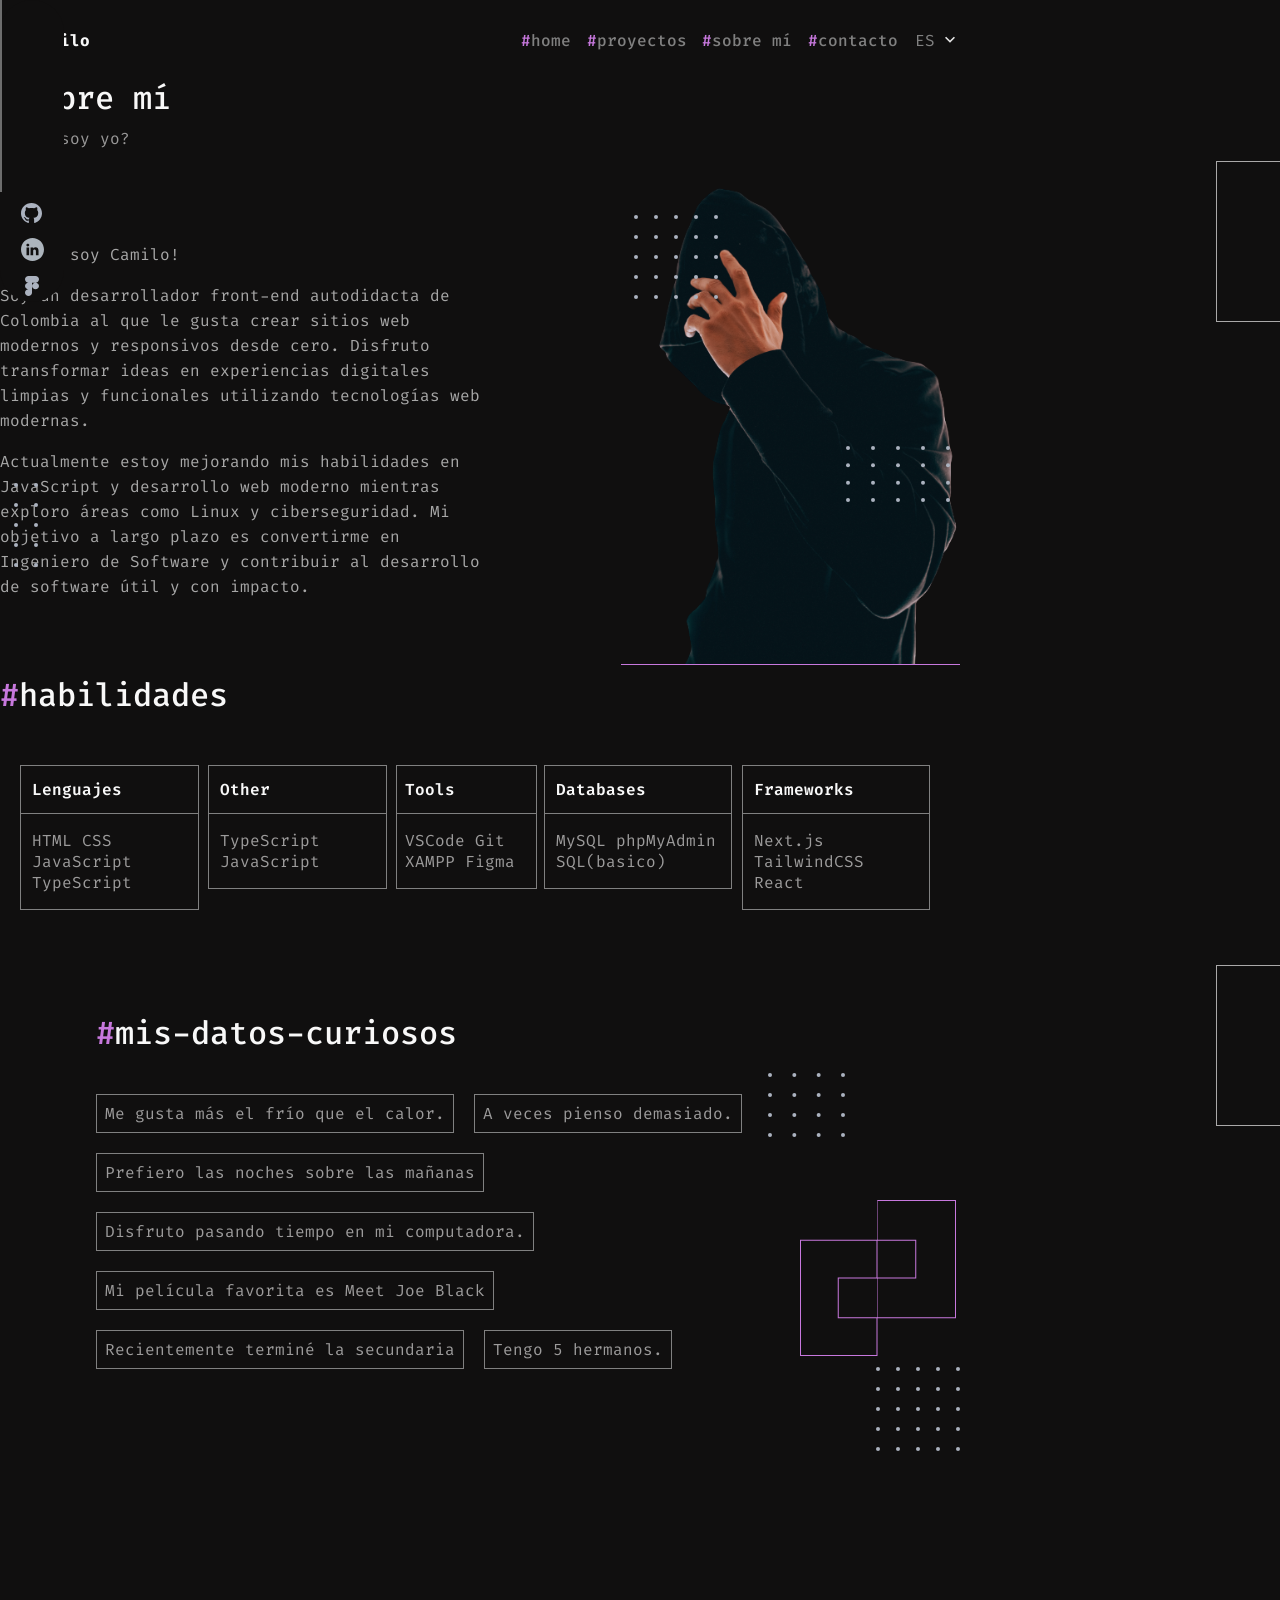
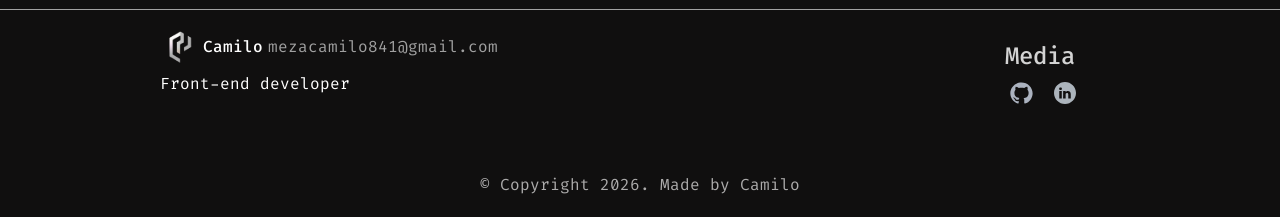
<file: pages/AboutMe.html>
<!DOCTYPE html>
<html lang="es">

<head>
    <meta charset="UTF-8">
    <meta name="viewport" content="width=device-width, initial-scale=1.0">
    <link rel="shortcut icon" href="../img/Icon_camilo.svg" type="image/x-icon">
    <link rel="stylesheet" href="../css/style-proyectos.css">
    <script src="../script.js" defer></script>
    <title>Portafolio</title>
</head>

<body>
    <header>
        <section id="HeaderContent">
            <div id="LogoContainer">
                <span id="LogoIcon">
                    <img src="../img/Icon_camilo.svg" alt="Logo" width="30" height="30" loading="lazy">
                </span>
                <span id="LogoText">Camilo</span>
            </div>
            <nav id="NavContainer">
                <ul>
                    <li><a href="../index.html#Home"><span>#</span><span data-i18n="nav_home">home</span></a></li>
                    <li><a href="../index.html#Works"><span>#</span><span data-i18n="nav_projects">proyectos</span></a>
                    </li>
                    <li><a href="../index.html#AboutMe"><span>#</span><span data-i18n="nav_about">sobre-mi</span></a>
                    </li>
                    <li><a href="../index.html#Contactos"><span>#</span><span
                                data-i18n="nav_contact">contacto</span></a></li>
                </ul>
            </nav>
            <div class="IdiomaSelector">
                <p class="IdiomaLabel">ES</p>
                <div class="IconIdioma">
                    <svg xmlns="http://www.w3.org/2000/svg" height="24px" viewBox="0 -960 960 960" width="24px"
                        fill="#e3e3e3">
                        <path d="M480-344 240-584l56-56 184 184 184-184 56 56-240 240Z" />
                    </svg>
                </div>
                <div class="SelectorIdioma">
                    <button onclick="cargarIdioma('es')">ES</button>
                    <button onclick="cargarIdioma('en')">EN</button>
                </div>
            </div>
            <div id="Burger-btn-container">
                <button id="Burger-btn-container">
                    <svg class="icon-burger" width="24" height="24" viewBox="0 0 24 24" fill="none"
                        xmlns="http://www.w3.org/2000/svg">
                        <rect y="5" width="24" height="2" fill="#D9D9D9" />
                        <rect x="9" y="12" width="15" height="2" fill="#D9D9D9" />
                    </svg>

                    <svg class="icon-close" width="24" height="24" viewBox="0 0 24 24" fill="none"
                        xmlns="http://www.w3.org/2000/svg">
                        <rect width="1" height="1" transform="matrix(1 0 0 -1 11 12)" fill="#D9D9D9" />
                        <rect x="3" y="19.9706" width="24" height="2" transform="rotate(-45 3 19.9706)"
                            fill="#D9D9D9" />
                        <rect x="4" y="3" width="24" height="2" transform="rotate(45 4 3)" fill="#D9D9D9" />
                    </svg>
                </button>
            </div>
        </section>
        
    </header>
    <div class="Media-Container">
        <div class="Linea"></div>
        <div class="Media-item">
            <a href="https://github.com/CamiloM-bit" target="_blank">
                <img src="../img/Media/Github.svg" alt="GitHub">
            </a>
            <a href="#" target="_blank">
                <img src="../img/Media/Linkedin.svg" alt="Linkedin">
            </a>
            <a href="#" target="_blank">
                <img src="../img/Media/Figma.svg" alt="Figma">
            </a>
        </div>
    </div>
    <main>
        <section class="Container-section" id="Works">
            <div class="Works-container">
                <div class="header-section header-works sections">
                    <h2><span>/</span><span data-i18n="about_title">about-me</span></h2>
                    <p data-i18n="AboutMe-subtitle"></p>
                </div>
                <div class="AboutMe-Container">
                    <div class="AboutMeText">
                        <p data-i18n="about_greeting">Hola, soy Camilo!</p>

                        <p data-i18n="about_paragraph_1"></p>

                        <p data-i18n="about_paragraph_2"></p>

                        <p data-i18n="about_paragraph_3"></p>

                        <p data-i18n="about_paragraph_4"></p>
                    </div>
                    <div class="AboutMeHero">
                        <figure>
                            <img src="../img/Hero/Docs.svg" alt="" class="Frame1">
                            <img src="../img/HeroAbout/Personv1.svg" alt="" class="Personv1">
                            <img src="../img/HeroAbout/DocsAbouts.svg" alt="" class="Frame2">
                        </figure>
                    </div>
                </div>
                <div class="header-section sections">
                    <h2 style="font-size: 32px;"><span>#</span><span data-i18n="Skill_title">skills</span></h2>
                </div>
                <div class="Skills-container">
                    <div class="skills-items">
                        <div class="table-column column-1 sections">
                            <div class="table-item">
                                <h3>Lenguajes</h3>
                                <p>HTML CSS JavaScript TypeScript</p>
                            </div>
                        </div>
                        <div class="table-column column-2 sections">

                            <div class="table-item">
                                <h3>Other</h3>
                                <p>TypeScript JavaScript</p>
                            </div>
                        </div>
                        <div class="table-column column-3 sections">
                            <div class="table-item">
                                <h3>Tools</h3>
                                <p>VSCode Git XAMPP Figma</p>
                            </div>

                        </div>
                        <div class="table-column column-4 sections">
                            <div class="table-item">
                                <h3>Databases</h3>
                                <p>MySQL phpMyAdmin SQL(basico)</p>
                            </div>
                        </div>
                        <div class="table-column column-5 sections">
                            <div class="table-item">
                                <h3>Frameworks</h3>
                                <p>Next.js TailwindCSS React</p>
                            </div>
                        </div>

                    </div>

                </div>

                <div class="fun-container">
                    
                    <div class="fun-items">
                        <div class="header-section sections" style="width: 100%; margin-top: 5%;">
                            <h2 style="font-size: 32px;"><span>#</span><span data-i18n="fun_facts_title">my-fun-facts</span></h2>
                        </div>
                        <div class="table-item sections">
                            <p data-i18n="fun_fact_1">I like the cold better than the heat.</p>
                        </div>
                        <div class="table-item sections">
                            <p data-i18n="fun_fact_2">I think too much sometimes.</p>
                        </div>
                        <div class="table-item sections">
                            <p data-i18n="fun_fact_3">I prefer nights over mornings</p>
                        </div>
                        <div class="table-item sections">
                            <p data-i18n="fun_fact_4">I enjoy spending time on my computer.</p>
                        </div>
                        <div class="table-item sections">
                            <p data-i18n="fun_fact_5">My favorite movie is <span>Meet Joe Black</span></p>
                        </div>
                        <div class="table-item sections">
                            <p data-i18n="fun_fact_6">I recently finished high school</p>
                        </div>
                        <div class="table-item sections">
                            <p data-i18n="fun_fact_7">I have 5 siblings.</p>
                        </div>
                    </div>
                    <div class="vectores-fun sections">
                        <div class="vectores-item">
                            <img src="/img/others/Docs-4x4.svg" alt="">
                            <img src="/img/Hero/Logo.svg" alt="">
                            <img src="/img/Hero/Docs.svg" alt="">

                        </div>
                    </div>
                </div>



            </div>
            <div class="VectorDocs" style=" position: absolute; width: 20%; top: 30%;">
                <svg width="38" height="84" viewBox="0 0 38 84" fill="none" xmlns="http://www.w3.org/2000/svg">
                    <circle cx="16" cy="2" r="2" fill="#ABB2BF" />
                    <circle cx="36" cy="2" r="2" fill="#ABB2BF" />
                    <circle cx="16" cy="22" r="2" fill="#ABB2BF" />
                    <circle cx="36" cy="22" r="2" fill="#ABB2BF" />
                    <circle cx="16" cy="42" r="2" fill="#ABB2BF" />
                    <circle cx="36" cy="42" r="2" fill="#ABB2BF" />
                    <circle cx="16" cy="62" r="2" fill="#ABB2BF" />
                    <circle cx="36" cy="62" r="2" fill="#ABB2BF" />
                    <circle cx="16" cy="82" r="2" fill="#ABB2BF" />
                    <circle cx="36" cy="82" r="2" fill="#ABB2BF" />
                </svg>
            </div>
            <div class="Vector-Retangulo" style="top: 10%; right: -15%;"></div>
            <div class="Vector-Retangulo" style="top: 60%; right: -15%;"></div>
        </section>


    </main>
    <footer class="Footer">
        <div class="FooterContainer">
            <div class="Footer-info">
                <div class="Container-info">
                    <div class="Footer-logo">
                        <figure>
                            <img src="../img/Icon_camilo.svg" alt="Logo">
                        </figure>
                        <p>Camilo</p>
                    </div>
                    <div class="Footer-email">
                        <p>mezacamilo841@gmail.com</p>
                    </div>
                </div>
                <p class="cargo-item">Front-end developer</p>
            </div>
            <div class="Footer-media">
                <div class="Header-media">
                    <p>Media</p>
                </div>
                <div class="media-items">
                    <figure>
                        <a href="https://github.com/CamiloM-bit/camilo-meza-portfolio" target="_blank">
                            <img src="../img/Media/Github.svg" alt="GitHub" class="media-item media1">
                        </a>
                        <a href="#" target="_blank">
                            <img src="../img/Media/Linkedin.svg" alt="Linkedin" class="media-item media2">
                        </a>
                    </figure>
                </div>
            </div>
        </div>
        <div class="Footer-Copyright">
            <p> © Copyright 2026. Made by Camilo</p>
        </div>
    </footer>
    <div class="Accesibilidad-container">
        <button class="btn-dark-light" disabled style="display: none;">
            <span class="dark-light-icon"></span>
        </button>
    </div>

</body>

</html>
</file>
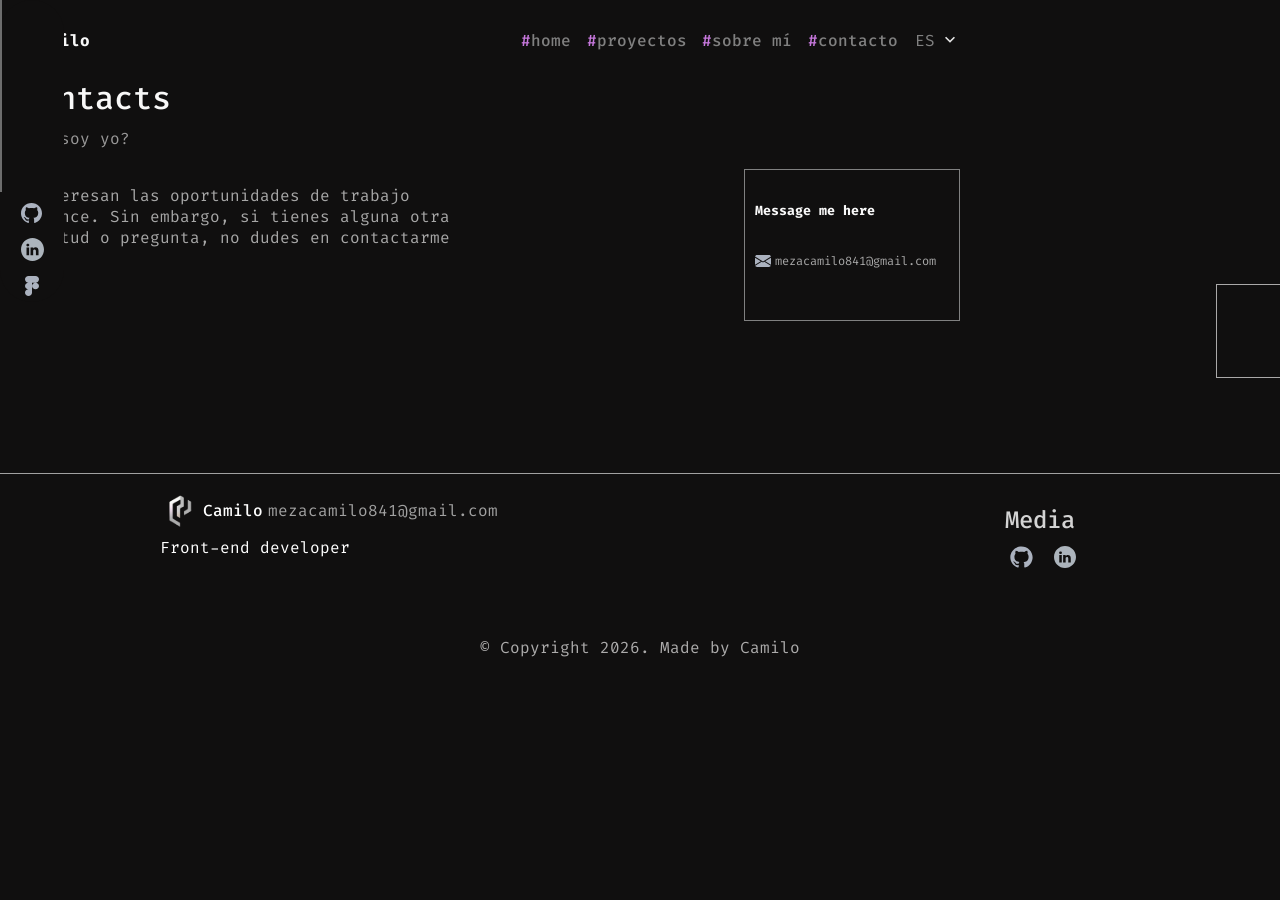
<file: pages/Contacts.html>
<!DOCTYPE html>
<html lang="es">

<head>
    <meta charset="UTF-8">
    <meta name="viewport" content="width=device-width, initial-scale=1.0">
    <link rel="shortcut icon" href="../img/Icon_camilo.svg" type="image/x-icon">
    <link rel="stylesheet" href="../css/style-proyectos.css">
    <script src="../script.js" defer></script>
    <title>Portafolio</title>
</head>

<body>
    <header>
        <section id="HeaderContent">
            <div id="LogoContainer">
                <span id="LogoIcon">
                    <img src="../img/Icon_camilo.svg" alt="Logo" width="30" height="30" loading="lazy">
                </span>
                <span id="LogoText">Camilo</span>
            </div>
            <nav id="NavContainer">
                <ul>
                    <li><a href="../index.html#Home"><span>#</span><span data-i18n="nav_home">home</span></a></li>
                    <li><a href="../index.html#Works"><span>#</span><span data-i18n="nav_projects">proyectos</span></a>
                    </li>
                    <li><a href="../index.html#AboutMe"><span>#</span><span data-i18n="nav_about">sobre-mi</span></a>
                    </li>
                    <li><a href="../index.html#Contactos"><span>#</span><span
                                data-i18n="nav_contact">contacto</span></a></li>
                </ul>
            </nav>
            <div class="IdiomaSelector">
                <p class="IdiomaLabel">ES</p>
                <div class="IconIdioma">
                    <svg xmlns="http://www.w3.org/2000/svg" height="24px" viewBox="0 -960 960 960" width="24px"
                        fill="#e3e3e3">
                        <path d="M480-344 240-584l56-56 184 184 184-184 56 56-240 240Z" />
                    </svg>
                </div>
                <div class="SelectorIdioma">
                    <button onclick="cargarIdioma('es')">ES</button>
                    <button onclick="cargarIdioma('en')">EN</button>
                </div>
            </div>
            <div id="Burger-btn-container">
                <button id="Burger-btn-container">
                    <svg class="icon-burger" width="24" height="24" viewBox="0 0 24 24" fill="none"
                        xmlns="http://www.w3.org/2000/svg">
                        <rect y="5" width="24" height="2" fill="#D9D9D9" />
                        <rect x="9" y="12" width="15" height="2" fill="#D9D9D9" />
                    </svg>

                    <svg class="icon-close" width="24" height="24" viewBox="0 0 24 24" fill="none"
                        xmlns="http://www.w3.org/2000/svg">
                        <rect width="1" height="1" transform="matrix(1 0 0 -1 11 12)" fill="#D9D9D9" />
                        <rect x="3" y="19.9706" width="24" height="2" transform="rotate(-45 3 19.9706)"
                            fill="#D9D9D9" />
                        <rect x="4" y="3" width="24" height="2" transform="rotate(45 4 3)" fill="#D9D9D9" />
                    </svg>
                </button>
            </div>
        </section>
    </header>
    <div class="Media-Container">
        <div class="Linea"></div>
        <div class="Media-item">
            <a href="https://github.com/CamiloM-bit" target="_blank">
                <img src="../img/Media/Github.svg" alt="GitHub">
            </a>
            <a href="#" target="_blank">
                <img src="../img/Media/Linkedin.svg" alt="Linkedin">
            </a>
            <a href="#" target="_blank">
                <img src="../img/Media/Figma.svg" alt="Figma">
            </a>
        </div>
    </div>
    <main>
        <section class="Container-section sections" id="Works">
            <div class="Works-container">
                <div class="header-section header-works sections" style="margin-bottom:0%;">
                    <h2><span>/</span><span>contacts</span></h2>
                    <p data-i18n="AboutMe-subtitle"></p>
                </div>
                 <div class="Contacts-container">
                    <p data-i18n="contact-text">I’m interested in freelance opportunities. However, if you have other
                        request or question, don’t
                        hesitate to contact me</p>
                    <div class="Contacts sections">
                        <h5>Message me here</h5>
                        
                        <div class="Contact-2">
                            <div class="icon">
                                <img src="../img/Contacts/Email.svg" alt="">
                            </div>
                            <p style="font-size: 12px;">mezacamilo841@gmail.com</p>
                        </div>
                    </div>
                </div>
                <div class="header-section sections" style="display:none;">
                    <h2 style="font-size: 32px;"><span>#</span><span>all-media</span></h2>
                </div>
            </div>
            <div class="VectorDocs" style=" position: absolute; width: 20%; top: 30%;">
                <svg width="38" height="84" viewBox="0 0 38 84" fill="none" xmlns="http://www.w3.org/2000/svg">
                    <circle cx="16" cy="2" r="2" fill="#ABB2BF" />
                    <circle cx="36" cy="2" r="2" fill="#ABB2BF" />
                    <circle cx="16" cy="22" r="2" fill="#ABB2BF" />
                    <circle cx="36" cy="22" r="2" fill="#ABB2B" />
                    <circle cx="16" cy="42" r="2" fill="#ABB2BF" />
                    <circle cx="36" cy="42" r="2" fill="#ABB2BF" />
                    <circle cx="16" cy="62" r="2" fill="#ABB2BF" />
                    <circle cx="36" cy="62" r="2" fill="#ABB2BF" />
                    <circle cx="16" cy="82" r="2" fill="#ABB2BF" />
                    <circle cx="36" cy="82" r="2" fill="#ABB2BF" />
                </svg>
            </div>
           
            <div class="Vector-Retangulo" style="top: 60%; height: 20%; right: -15%;"></div>
        </section>


    </main>
    <footer class="Footer">
        <div class="FooterContainer">
            <div class="Footer-info">
                <div class="Container-info">
                    <div class="Footer-logo">
                        <figure>
                            <img src="../img/Icon_camilo.svg" alt="Logo">
                        </figure>
                        <p>Camilo</p>
                    </div>
                    <div class="Footer-email">
                        <p>mezacamilo841@gmail.com</p>
                    </div>
                </div>
                <p class="cargo-item">Front-end developer</p>
            </div>
            <div class="Footer-media">
                <div class="Header-media">
                    <p>Media</p>
                </div>
                <div class="media-items">
                    <figure>
                        <a href="https://github.com/CamiloM-bit/camilo-meza-portfolio" target="_blank">
                            <img src="../img/Media/Github.svg" alt="GitHub" class="media-item media1">
                        </a>
                        <a href="#" target="_blank">
                            <img src="../img/Media/Linkedin.svg" alt="Linkedin" class="media-item media2">
                        </a>
                    </figure>
                </div>
            </div>
        </div>
        <div class="Footer-Copyright">
            <p> © Copyright 2026. Made by Camilo</p>
        </div>
    </footer>
    <div class="Accesibilidad-container">
        <button class="btn-dark-light" disabled style="display: none;">
            <span class="dark-light-icon"></span>
        </button>
    </div>

</body>

</html>
</file>
<file: css/style-proyectos.css>
@font-face {
  font-family: FiraCode;
  src: url(../fonts/Fira_Code/FiraCode-VariableFont_wght.ttf) format("truetype");
}

@font-face {
  font-family: FiraCodeRegular;
  src: url(../fonts/Fira_Code/static/FiraCode-Regular.ttf) format("truetype");
}

@font-face {
  font-family: FireCodeBold;
  src: url(../fonts/Fira_Code/static/FiraCode-Bold.ttf) format("truetype");
}

@font-face {
  font-family: FireCodeMedium;
  src: url(../fonts/Fira_Code/static/FiraCode-Medium.ttf) format("truetype");
}

@font-face {
  font-family: FireCodeSemiBold;
  src: url(../fonts/Fira_Code/static/FiraCode-SemiBold.ttf) format("truetype");
}
html {
  scroll-padding-top: 6rem;
}

body {
  margin: 0;
  padding: 0;
  font-family: FiraCode, monospace;
  transition: 0.5s all;
  background-color: #100f0f;
  color: #f8f8f8;
  overscroll-behavior-y: none;
}

::-webkit-scrollbar {
  width: 0;
}

* {
  transition: 1s all;
  box-sizing: border-box;
  user-select: none;
}

img {
  user-select: none;
  pointer-events: none;
}



header {
  position: fixed;
  background-color: #100f0f;
  height: auto;
  width: 75%;
  justify-self: center;
  z-index: 9;
}

#HeaderContent {
  height: 5rem;
  width: 100%;
  display: flex;
  flex-direction: row;
  align-items: center;
  position: relative;
}

#LogoContainer {
  display: flex;
  align-items: center;
  flex: 1;
  /* border:1px solid red ; */
}

#LogoText {
  font-family: FireCodeBold;
}

#NavContainer {
  width: 45%;
  /* border: 1px solid red; */
  display: flex;
}

#NavContainer ul {
  display: flex;
  list-style: none;
  width: 100%;
  justify-content: space-around;
}

#NavContainer ul li {
  cursor: pointer;
}

#NavContainer a {
  font-family: FireCodeMedium;
  font-size: 16px;
  text-decoration: none;
  color: grey;
}

#NavContainer a:hover {
  color: white;
}

#NavContainer span:nth-last-child(2) {
  color: #c778dd;
}

.IdiomaSelector {
  margin-left: 1%;
  color: grey;
  display: flex;
  flex-direction: row;
  /* border: 1px solid blue; */
  position: relative;
}


.IconIdioma {
  width: 20px;
  display: flex;
  align-self: center;
  align-items: center;
  justify-items: center;
  margin-left: 5px;
  height: 20px;
  transition: 0.5s all;
  /* border: 1px solid red; */
}

.IdiomaSelector:hover > .IconIdioma {
  rotate: 180deg;
}

.IdiomaSelector:hover .SelectorIdioma {
  /* animation: Despliegue 0.5s forwards; */
  opacity: 1;
  width: auto;
  height: auto;
  transition: 2s all;
  border: 1px solid white;
}

.SelectorIdioma {
  position: absolute;
  top: 100%;
  right: 0;
  background-color: #100f0f;
  display: flex;
  flex-direction: column;
  height: 0px;
  width: 0px;
  opacity: 0;
  align-items: center;
  overflow: hidden;
  transition: 2s all;
}

.SelectorIdioma a {
  padding: 10px;
  color: grey;
  text-decoration: none;
}

.SelectorIdioma a:hover {
  color: white;
}

@keyframes Despliegue {
  from {
    height: 0;
    width: 0;
  }

  to {
    opacity: 1;
    width: auto;
    height: auto;
  }
}

@keyframes Girar {
  from {
    rotate: 0deg;
    color: grey;
  }

  to {
    rotate: 180deg;
    color: white;
  }
}

.Accesibilidad-container {
  position: fixed;
  right: 2%;
  bottom: 10%;
  width: 45px;
  height: 45px;
  border-radius: 100%;
}

.btn-dark-light {
  width: 100%;
  height: 100%;
  border-radius: 50%;
  background-color: #f7f0f0;
  /* border: 1px solid red; */
  cursor: not-allowed;
  border: none;
}

.dark-light-icon::before {
  position: absolute;
  height: 100%;
  left: 0;
  top: 0;
  content: "🌙";
  justify-content: center;
  align-content: center;
  border-radius: 100%;
  border: 1px solid grey;
  /* background-color: rgb(255, 255, 255); */
  width: 100%;
}

.dark-light-icon.dark::before {
  position: absolute;
  height: 100%;
  left: 0;
  top: 0;
  content: "☀️";
  justify-content: center;
  align-content: center;
  border-radius: 100%;
  /* border: 1px solid rgb(255, 255, 255); */
  background-color: rgb(31, 31, 31);
  width: 100%;
}

.Media-Container {
  position: fixed;
  display: block;
  justify-items: center;
  top: 0;
  left: 0%;
  width: 5%;
  height: auto;
  z-index: 9;
  /* border: 1px solid red; */
  background-color: #100f0f;
  border-radius: 50px;
}

.Media-Container .Linea {
  height: 12rem;
  width: 1.5px;
  background-color: #6d6d6d;
}

.Media-item {
  display: flex;
  gap: 9px;
  flex-direction: column;
  justify-content: center;
  margin-top: 5px;
  /* border: 1px solid red; */
}

.Media-item a {
  display: flex;
  justify-content: center;
}

main {
  overflow: hidden;
}

.Container-section {
  position: relative;
  height: auto;
}

.Works-container {
  display: flex;
  flex-direction: column;
  position: relative;
  justify-self: center;
  padding-top: 6%;
  /*  border: 1px solid blue; */
  width: 75%;
  height: auto;
}

.header-section {
  height: 5%;
  display: flex;
  flex-direction: column;
  padding-bottom: 2%;
  /* border: 1px solid orange; */
}

.header-section h2 {
  flex: 1;
  font-family: FireCodeMedium;
  font-weight: 300;
  margin-right: 2%;
  font-size: 32px;
  margin: 0;
  margin-bottom: 1%;
}
.header-section p {
  /* border:1px solid red; */
  margin: 0;
  font-size: 16px;
  color: #999898;
}

.header-section span:nth-last-child(2) {
  color: #c778dd;
}
.header-works {
  margin-bottom: 6%;
}

.header-section a {
  text-wrap: nowrap;
  justify-self: right;
  margin-left: 5%;
  width: auto;
  font-size: 16;
  font-family: FireCodeMedium;
  color: white;
  text-decoration: none;
}

.separador {
  background-color: #c778dd94;
  height: 2px;
  width: 100%;
}

#Works-items {
  flex: 1;
  display: flex;
  gap: 10px;
  flex-direction: row;
  /* border: 1px solid orange; */
  height: max-content;
}

.Work-item {
  flex: 1;
  display: flex;
  flex-direction: column;
  border: 1px solid #a8a8a8;
  /* background-color: blue; */
  width: 20%;
}

.Work-item figure {
  border-bottom: 1px solid #a8a8a8;
  margin: 0;
  height: 13rem;
  /* background-color: rgb(163, 163, 163); */
}

.Work-item figure > img {
  border: 1px solid red;
  width: 100%;
  height: 100%;
}

.item-1 {
  height: 25rem;
}

.item-2 {
  height: 28rem;
}

.item-3 {
  height: 25rem;
}

.lenguaje-items {
  flex: 1;
  border-bottom: 1px solid #a8a8a8;
  height: auto;
}

.Action {
  flex: 1;
  display: flex;
  gap: 10px;
  flex-direction: column;
  padding: 10px 10px 10px 10px;
  border: 1px solid red;
  height: auto;
}

.Action h2 {
  font-family: FireCodeMedium;
  font-weight: lighter;
}

.Action a {
  border: 1px solid #c778dd;
  color: white;
  text-decoration: none;
  padding: 7px 20px;
  transition: 0.5s all;
}

.Action p {
  color: gray;
}

.Action a:hover {
  background-color: #c778dd9a;
}

.sections {
  opacity: 0;
  transform: translateY(40px);
  transition: all 0.8s ease;
}

.sections.visible {
  opacity: 1;
  transform: translateY(0);
}

.Vector-Retangulo {
  border: 1px solid #aaa9a9;
  position: absolute;
  right: -14%;
  top: 10%;
  width: 20%;
  height: 10%;
  transition: all 1s ease;
}

.AboutMe-Container {
  display: flex;
  height: 28rem;
  /* border: 1px solid rgb(0, 47, 255); */
}

.AboutMeText {
  /* border: 1px solid red; */
  flex: 1;
}

.AboutMeText p {
  font-family: FiraCodeRegular;
  font-size: 16px;
  line-height: 25px;
  font-weight: lighter;
  color: #a7a7a7;
}

.AboutMeHero {
  position: relative;
  /* border: 1px solid green; */
  flex: 1;
}

.AboutMeHero img {
  position: absolute;
}

.Personv1 {
  /* border: 1px solid blue; */
  right: 0;
  bottom: 2%;
  border-bottom: 1px solid #c778dd;
}

.Frame1 {
  left: 32%;
  top: -2.5%;
  height: 84px;
  width: 84px;
  z-index: 2;
  animation: Frame1-Animation 7s infinite;
}

.Frame2 {
  right: 2%;
  top: 49%;
  animation: Frame2-Animation 7s infinite;
}

.VectorAboutMe {
  height: 155px;
  width: 155px;
  border: 1px solid grey;
  position: absolute;
  top: 27%;
  left: -10%;
  transition: all 1s ease;
}

.VectorAboutMe.DespliegueRightv2 {
  left: -5.5%;
}

@keyframes Frame1-Animation {
  0% {
    top: -2.5%;
  }

  50% {
    top: 70%;
  }
}

@keyframes Frame2-Animation {
  0% {
    top: 49%;
  }

  50% {
    top: -2.5%;
  }
}

.AboutMeHero:hover .Frame1 {
  animation-play-state: paused;
}

.AboutMeHero:hover .Frame2 {
  animation-play-state: paused;
}

.skills-items {
  width: 100%;
  /* background-color: blue; */
  /* border: 1px solid red; */
  display: grid;
  margin-left: 5%;
  grid-template-columns: auto auto auto auto auto;
  margin: 20px 20px 20px 20px;
}

.table-column {
  display: flex;
  flex-direction: column;
  /* border: 1px solid blue; */
  gap: 10px;
  width: 95%;
}

.table-item {
  border: 1px solid;
  border-color: gray;
  transition: 0.5s all;
}

.table-item:hover {
  transform: scale(1.1);
}

.table-item h3 {
  padding-left: 6%;
  padding-right: 6%;
  display: flex;
  height: 3rem;
  margin: 0;
  align-items: center;
  border-bottom: 1px solid gray;
  font-family: FireCodeSemiBold;
  font-weight: lighter;
  font-size: 16px;
}

.table-item p {
  padding-left: 6%;
  padding-right: 6%;
  font-size: 16px;
  font-family: FiraCodeRegular;
  color: #9c9b9b;
}

.Skills-container {
  /* border: 1px solid blue; */
  display: flex;
  flex-direction: row;
  height: auto;
}

.Vector-Retangulo.DespliegueLeft {
  right: -10%;
}

.VectorDocs {
  left: -10%;
  transition: all 1s ease;
}

.VectorDocs.DespliegueRight {
  left: 0%;
}

.fun-container {
  position: relative;
  /* border: 1px solid rgb(17, 0, 255); */
  margin-top: 5%;
  display: flex;
  flex-direction: column;
  justify-items: center;
  width: 100%;
  overflow: auto;
  padding-bottom: 25%;
}

.fun-items {
  justify-self: flex-start;
  /* border:1px solid green; */
  overflow: visible;
  display: flex;
  flex-direction: row;
  flex-wrap: wrap;
  gap: 20px;
  width: 70%;
  position: relative;
  left: 10%;
  right: 15%;
}

.fun-items .table-item {
  width: fit-content;
  flex-shrink: 0;
  display: block;
  padding-left: 2%;
  padding-right: 2%;
  /* border-color: red; */
  margin: 0;
  overflow: visible;
  padding: 8px 8px 8px 8px;
}

.fun-items .table-item p {
  margin: 0;
  padding-left: 0;
  white-space: nowrap;
}
.fun-items .table-item span {
    color:white;
}
.vectores-fun {
  /* border:1px solid red; */
  width: 20%;
  height: 60%;
  top: 15%;
  right: 0;
  position: absolute;
}
.vectores-item {
  height: 100%;
  width: 100%;
  position: relative;
}
.vectores-item img {
  position: absolute;
  /* border:1px solid red; */
}
.vectores-item img:nth-last-child(1) {
  bottom: 0;
  right: 0;
  z-index: 3;
  animation: vectores-fun-bottom 6s infinite ease-in-out;
}
.vectores-item img:nth-last-child(2) {
  bottom: 25%;
  z-index: 2;
  right: 2%;
}
.vectores-item img:nth-last-child(3) {
  top: 0;
  z-index:1;
  animation: vectores-fun-top 6s infinite ease-in-out;
}

/* Footer */
.Footer {
  display: flex;
  flex-direction: column;
  align-items: center;
  justify-content: center;
  background-color: #100f0f;
  color: rgba(255, 255, 255, 0.8);
  font-family: FiraCodeRegular;
  border-top: 1px solid #a1a1a1;
  padding-top: 10px;
  height: 13rem;
}

.FooterContainer {
  flex: 1;
  display: flex;
  justify-content: space-between;
  /* border: 1px solid red; */
  position: relative;
  width: 75%;
}

.Container-info {
  display: flex;
  justify-content: space-between;
  /* border: 1px solid blue; */
  width: 35%;
}

.cargo-item {
  /* border: 1px springgreen solid; */
  width: 20%;
  margin: 0;
}

.Footer-logo figure {
  height: 100%;
  display: flex;
  align-items: center;
  /* border: 1px solid red; */
  margin: 0;
  margin-right: 3px;
}

.Footer-logo img {
  width: 40px;
  height: 40px;
}

.Footer-logo {
  display: flex;
  font-family: FireCodeMedium;
  margin-right: 5px;
}

.FooterContainer .Footer-info {
  width: 40%;
}

.Footer-email p {
  color: rgb(160, 160, 160);
}

.Footer-media {
  position: absolute;
  right: 0;
  display: flex;
  flex-direction: column;
  /* border: 1px rgb(94, 255, 0) solid; */
  width: 12%;
  top: 15%;
  font-family: FireCodeMedium;
  font-size: 24px;
}

.Header-media {
  height: auto;
  display: flex;
  align-items: center;
  color: rgb(211, 211, 211);
  font-weight: 100;
  /* border: 1px solid blueviolet; */
}

.Header-media p {
  margin: 0;
}

.media-items figure {
  /* border: 1px solid red; */
  display: flex;
  margin: 0;
  gap: 15px;
}

.media-items {
  /*  border: 1px solid red; */
  display: flex;
  flex-direction: row;
}

/* .media-items img {
    border: 1px solid red;
} */
.media1 {
  width: 34px;
  height: 100%;
}

.media2 {
  width: 22px;
  height: 100%;
}

.Footer-Copyright {
  height: 30%;
  width: 75%;
  /* border: yellow 1px solid ; */
}

.Footer-Copyright p {
  color: rgb(172, 171, 171);
  font-size: 16px;
  text-align: center;
}

.Footer-info {
  flex: 1;
  color: white;
  font-family: FiraCodeRegular;
  font-size: 16px;
  /* border: 1px solid blue; */
}

.Contacts p {
  display: flex;
  height: 100%;
  width: 100%;
  padding-left: 2%;
  font-size: 12px;
  flex: 1;
}

.Contacts:hover p {
  color: white;
}

@keyframes vectores-fun-top {
  0% {
    top: 0;
  }
  50% {
    top: 80%;
  }
}@keyframes vectores-fun-bottom {
  0% {
    bottom: 0;
  }
  50% {
    bottom: 80%;
  }
}

.Contacts-container {
    /* border: 1px solid red; */
    height: 19rem;
    display: flex;
    position: relative;
}

.Contacts-container p {
    flex: 1;
    color: #a7a7a7;
    padding-right: 30%;
    font-size: 16px;
    font-family: FiraCodeRegular;
    /* border: 1px springgreen solid; */
}

.Contacts {
    padding: 10px 10px 10px 10px;
    display: flex;
    flex-direction: column;
    align-items: flex-start;
    border: 1px solid gray;
    width: 22.5%;
    height: 50%;
    overflow: hidden;
}

.Contacts .Contact-1 {
    display: flex;
    flex: 1;
    /* border: 1px solid red; */
}

.Contacts .Contact-2 {
    display: flex;
    /*  border: 1px solid red; */
}

.icon {
    width: 40px;
    height: 100%;
    display: flex;
    align-items: center;
    /* border: 1px blue solid; */
}

.icon img {
    width: 16px;
    height: 16px;
}
#Burger-btn-container {
  display: none;
}

/* Dispositivos pequeños (teléfonos en vertical) */
@media screen and (max-width: 480px) {
  header {
    padding-left: 5%;
    padding-right: 5%;
    width: 100%;
  }

  #NavContainer {
    display: block;
    position: fixed;
    z-index: 999;
    width: 100%;
    height: 90dvh;
    right: -100%;
    bottom: 0%;
    background-color: #100f0f;
  }

  #NavContainer ul {
    list-style: none;
    gap: 60px;
    justify-content: left;
    display: flex;
    flex-direction: column;
    height: 99dvh;
  }
  #NavContainer ul li {
    cursor: pointer;
  }
  #NavContainer a {
    font-family: FireCodeMedium;
    font-size: 38px;
    text-decoration: none;
    color: grey;
  }
  #NavContainer a:hover {
    color: white;
  }
  #NavContainer_mv span:nth-last-child(2) {
    color: #c778dd;
  }
  #temp-li-idioma {
    font-size: 20px;
    /* border:1px solid blue; */
    width: 15%;
  }
  #temp-li-media {
    display: flex;
    align-items: center;
    /* border:1px solid violet; */
    height: 10%;
    width: 85%;
  }

  .Media-Container {
    display: block;
    z-index: 9;
    background-color: #100f0f;
    border-radius: 50px;
  }

  #temp-li-media .Media-Container {
    position: static;
    width: 100%;
    background: transparent;
    display: flex;
    justify-content: center;
    height: 100%;
    border-radius: 0px;
    /* border:1px solid pink;    */
  }

  #temp-li-media .Linea {
    display: none;
  }

  #temp-li-media .Media-item {
    flex-direction: row;
    margin: 0;
    /* border:1px solid red; */
    gap: 50px;
    width: 100%;
    height: 100%;
  }
  .Media-item a:nth-last-child(1) > img {
    width: 60px;
  }
  .Media-item a:nth-last-child(2) > img {
    width: 48px;
  }
  .Media-item a:nth-last-child(3) > img {
    width: 70px;
  }
  #Burger-btn-container {
    display: block;
    /* border:1px solid red; */
}

#Burger-btn-container button {
    background: none;
    border: none;
    cursor: pointer;
    padding: 0;
    display: flex;
    align-items: center;
    justify-content: center;
    -webkit-tap-highlight-color: transparent;
    outline: none;
}

/* --- LÓGICA PARA INTERCAMBIAR ICONOS --- */

/* 1. Estado CERRADO: Se muestra la hamburguesa con animación de "regreso" */
#Burger-btn-container button .icon-burger {
    display: block;
    animation: girar 0.5s reverse ease-in-out;
}

/* 2. Estado ABIERTO: Se oculta la hamburguesa */
#Burger-btn-container.burger-active .icon-burger {
    display: none;
}

/* 3. Estado CERRADO (Oculto): La X no se ve */
#Burger-btn-container button .icon-close {
    display: none;
}

/* 4. Estado ABIERTO: Se muestra la X con animación de giro hacia adelante */
#Burger-btn-container.burger-active .icon-close {
    display: block;
    animation: girar 0.5s forwards ease-in-out;
}

/* --- LÓGICA DE MOVIMIENTO DEL NAV --- */
#NavContainer.burger-active {
    right: 0%;
}

/* --- ANIMACIÓN ÚNICA --- */
@keyframes girar {
  0% {
    transform: rotate(0deg);
    opacity: 0;
  }
  100% {
    transform: rotate(180deg);
    opacity: 1;
  }
}
}
</file>
